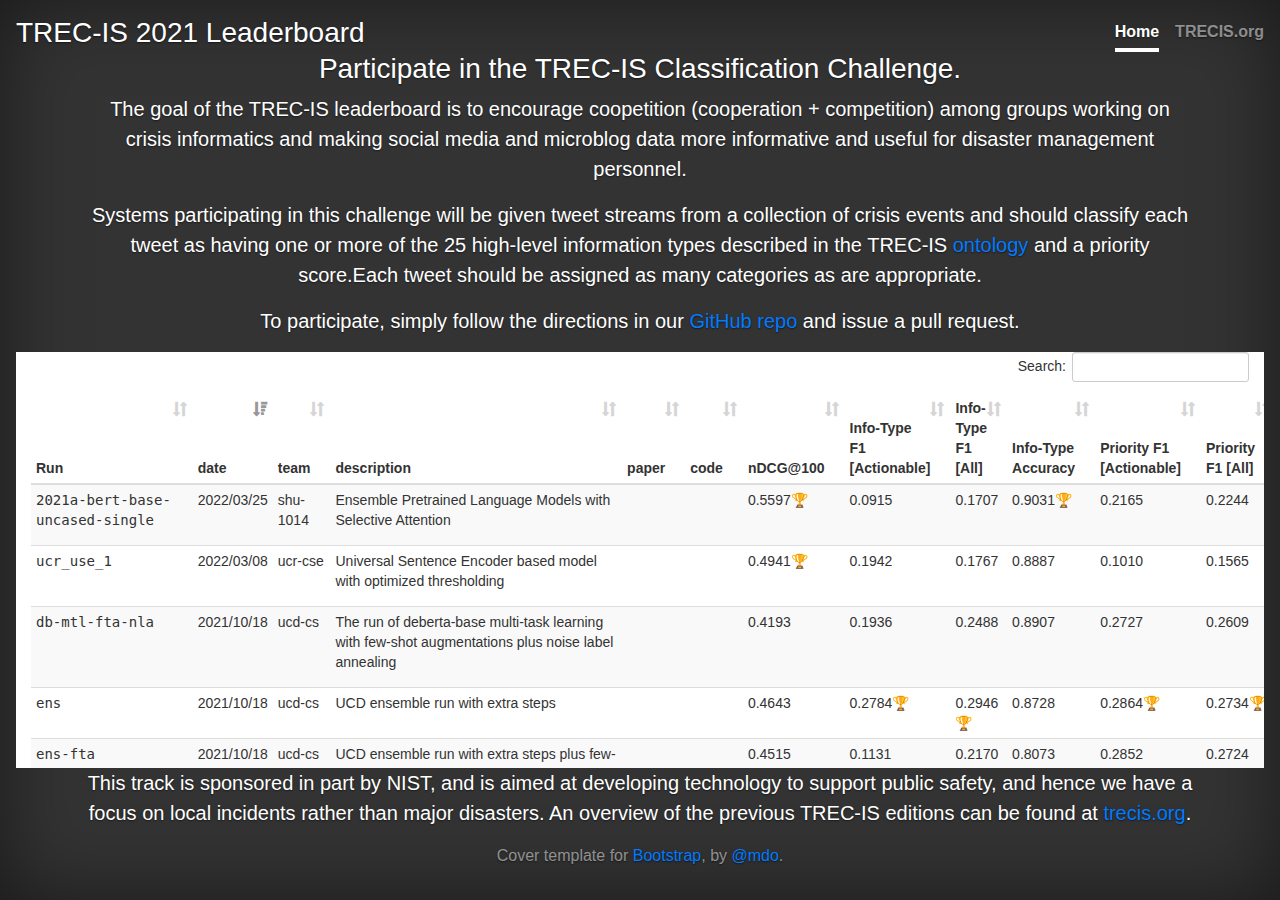
<file: index.html>
<!doctype html>
<html lang="en">
  <head>
    <meta charset="utf-8">
    <meta name="viewport" content="width=device-width, initial-scale=1, shrink-to-fit=no">
    <meta name="description" content="">
    <meta name="author" content="Cody Buntain, Richard McCreadie, and Ian Soboroff">
    <meta name="generator" content="Hugo 0.80.0">
    <title>Incident Streams 2021</title>

    <link rel="canonical" href="https://getbootstrap.com/docs/4.6/examples/cover/">

    

    <!-- Bootstrap core CSS -->
<link href="assets/dist/css/bootstrap.min.css" rel="stylesheet">



    <style>
      .bd-placeholder-img {
        font-size: 1.125rem;
        text-anchor: middle;
        -webkit-user-select: none;
        -moz-user-select: none;
        -ms-user-select: none;
        user-select: none;
      }

      @media (min-width: 768px) {
        .bd-placeholder-img-lg {
          font-size: 3.5rem;
        }
      }
    </style>

    
    <!-- Custom styles for this template -->
    <link href="cover.css" rel="stylesheet">
  </head>
  <body class="text-center">
        
    <div class="cover-container d-flex w-100 h-100 p-3 mx-auto flex-column">
      <header class="masthead mb-auto">
        <div class="inner">
          <h3 class="masthead-brand">TREC-IS 2021 Leaderboard</h3>
          <nav class="nav nav-masthead justify-content-center">
            <a class="nav-link active" href="#">Home</a>
            <a class="nav-link" href="http://trecis.org">TRECIS.org</a>
          </nav>
        </div>
      </header>

      <main role="main" class="inner cover">
        <h3 class="cover-heading">Participate in the TREC-IS Classification Challenge.</h3>
        <div class="container">
          <p class="lead">The goal of the TREC-IS leaderboard is to encourage coopetition (cooperation + competition) among groups working on crisis informatics and making social media and microblog data more informative and useful for disaster management personnel.</p>
          <p class="lead">Systems participating in this challenge will be given tweet streams from a collection of crisis events and should classify each tweet as having one or more of the 25 high-level information types described in the TREC-IS <a href="http://dcs.gla.ac.uk/~richardm/TREC_IS/2021/2021A/TREC%202021-A%20Incident%20Streams%20Track.pdf">ontology</a> and a priority score.Each tweet should be assigned as many categories as are appropriate.</p>
          <p class="lead">To participate, simply follow the directions in our <a href="https://github.com/trecis/trecis.github.io">GitHub repo</a> and issue a pull request.</p>
        </div>
      </main>

      <iframe src="leaderboard/index.html" title="Leaderboard" width="100%" height="512" border="0" frameBorder="0"></iframe>

      <main class="inner cover">
        <div class="container">
          <p class="lead">This track is sponsored in part by NIST, and is aimed at developing technology to support public safety, and hence we have a focus on local incidents rather than major disasters. An overview of the previous TREC-IS editions can be found at <a href="http://trecis.org">trecis.org</a>.</p>
        </div>
      </main>

      <footer class="mastfoot mt-auto">
        <div class="inner">
          <p>Cover template for <a href="https://getbootstrap.com/">Bootstrap</a>, by <a href="https://twitter.com/mdo">@mdo</a>.</p>
        </div>
      </footer>
    </div>


    
  </body>
</html>
</file>
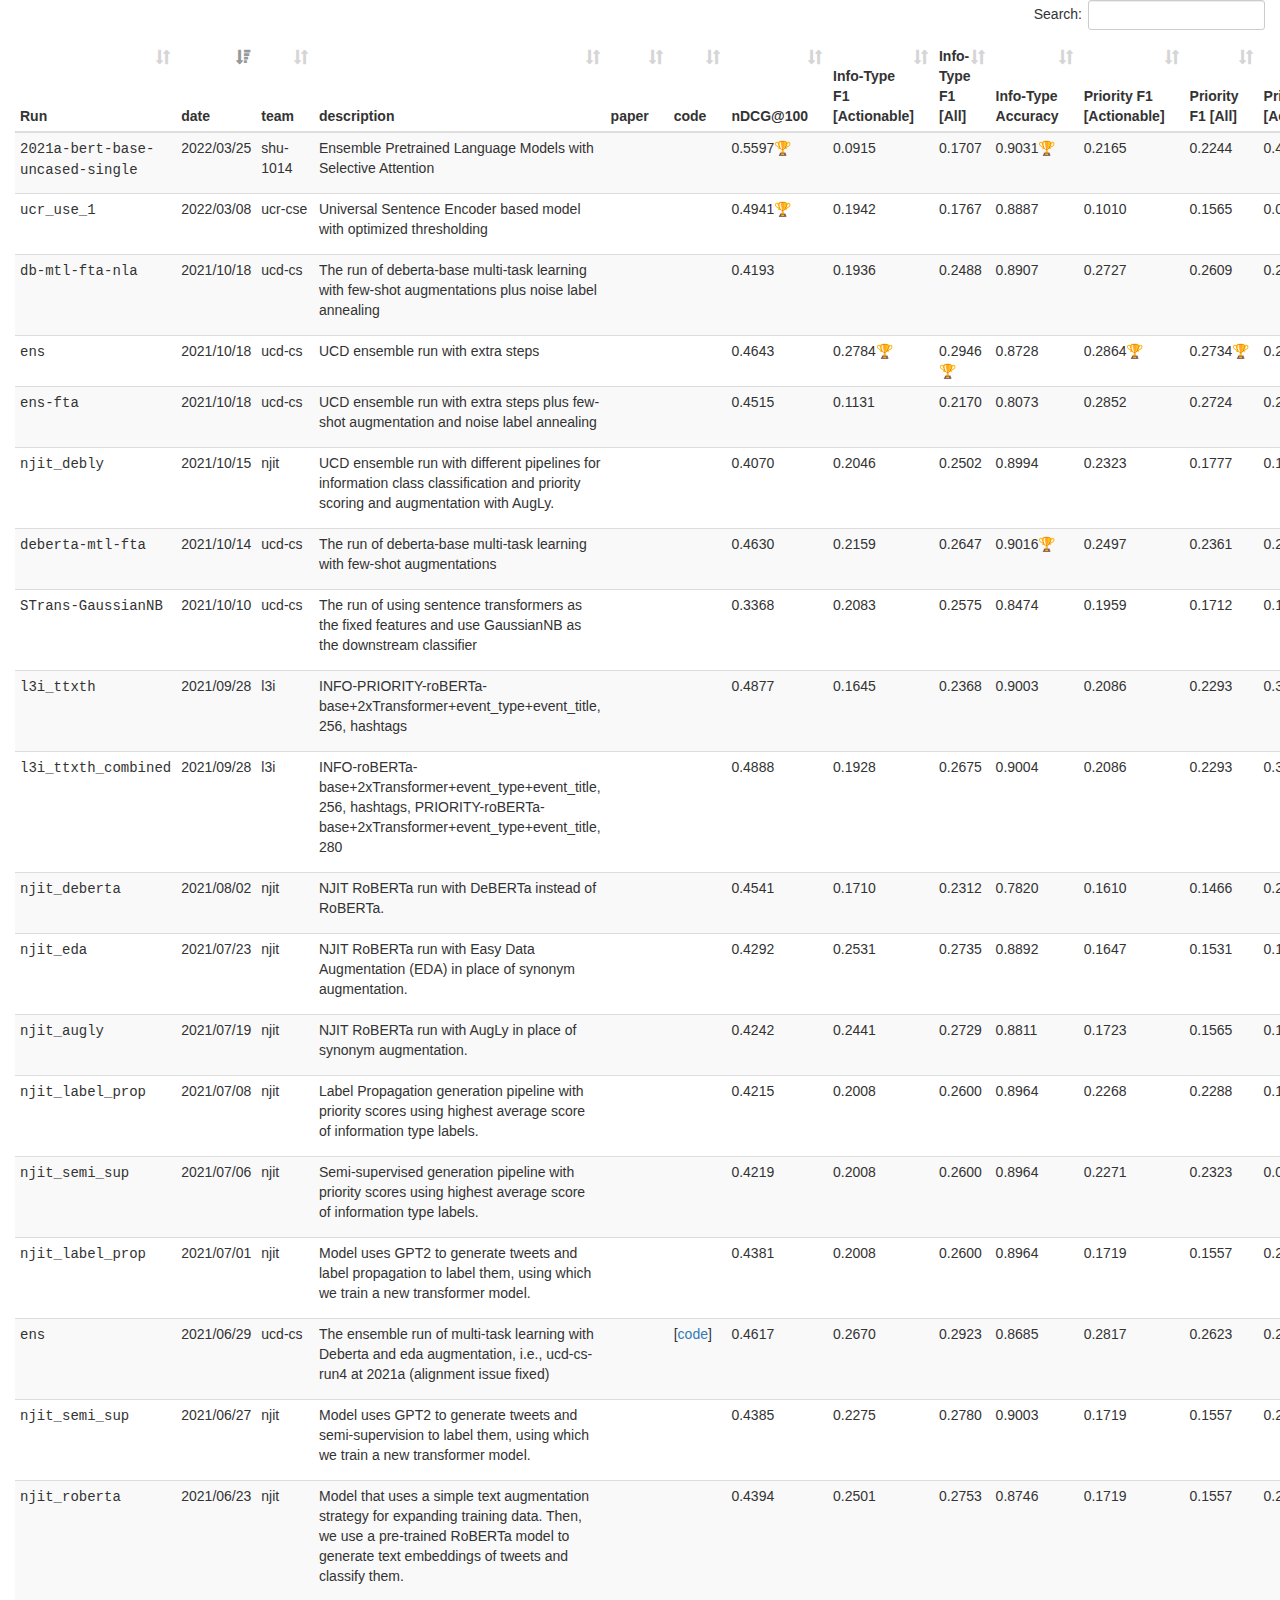
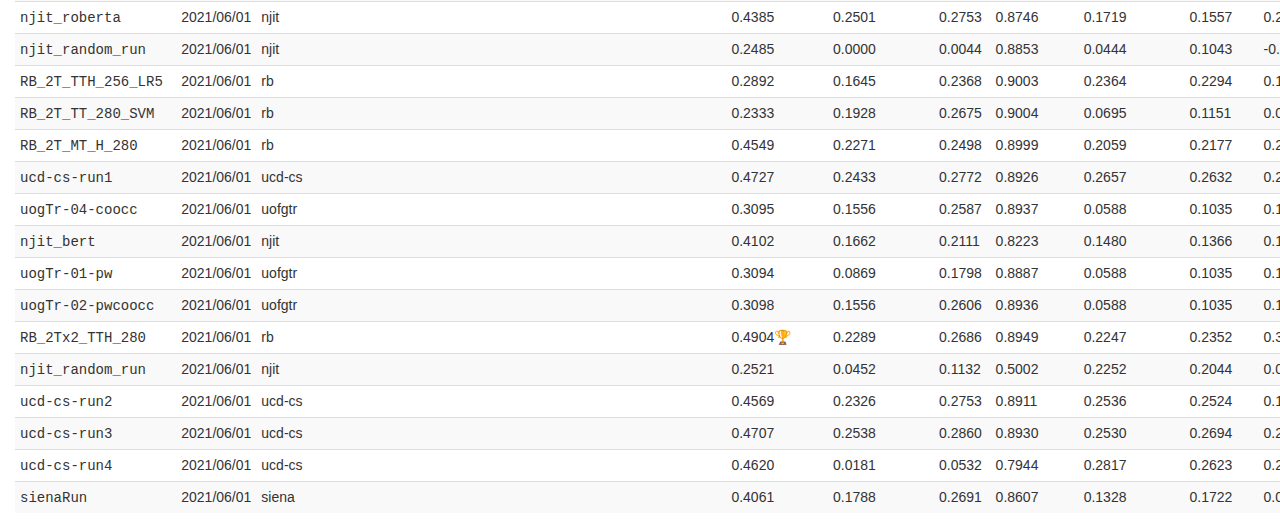
<file: leaderboard/index.html>
<!DOCTYPE html>
<html lang="en">
  <head>
    <meta charset="utf-8">
    <meta http-equiv="X-UA-Compatible" content="IE=edge">
    <meta name="viewport" content="width=device-width, initial-scale=1">
    <!-- The above 3 meta tags *must* come first in the head; any other head content must come *after* these tags -->
    <title>TREC-IS Leaderboard</title>
    <meta name="author" content="Derek Eder">
    <meta content="Display any CSV file as a searchable, filterable, pretty HTML table" />

    <!-- Bootstrap core CSS -->
    <link href="csv-to-html/css/bootstrap.min.css" rel="stylesheet">
    <link href="csv-to-html/css/dataTables.bootstrap.css" rel="stylesheet">

    <!-- HTML5 shim and Respond.js for IE8 support of HTML5 elements and media queries -->
    <!--[if lt IE 9]>
      <script type="text/javascript" src="https://oss.maxcdn.com/html5shiv/3.7.2/html5shiv.min.js"></script>
      <script type="text/javascript" src="https://oss.maxcdn.com/respond/1.4.2/respond.min.js"></script>
    <![endif]-->
  </head>

  <body>
    <div class="container-fluid">

      <div id="table-container"></div>

    </div><!-- /.container -->

    <!--footer class='footer'>
      <div class='container-fluid'>
        <hr />
        <p class='pull-right'><a href='https://github.com/derekeder/csv-to-html-table'>CSV to HTML Table</a> by <a href='http://derekeder.com'>Derek Eder</a></p>
      </div>
    </footer-->

    <!-- Bootstrap core JavaScript
    ================================================== -->
    <!-- Placed at the end of the document so the pages load faster -->
    <script type="text/javascript" src="csv-to-html/js/jquery.min.js"></script>
    <script type="text/javascript" src="csv-to-html/js/bootstrap.min.js"></script>
    <script type="text/javascript" src="csv-to-html/js/jquery.csv.min.js"></script>
    <script type="text/javascript" src="csv-to-html/js/jquery.dataTables.min.js"></script>
    <script type="text/javascript" src="csv-to-html/js/dataTables.bootstrap.js"></script>
    <script type="text/javascript" src="csv-to-html/js/csv_to_html_table.js"></script>


    <script type="text/javascript">
      function id_format(s) {
        if (s)
          return "<tt>" + s.replace("-", "&#x2011;")+ "</tt>"; // replace with non-break space to make it look prettier
        else
          return "";
      }

      function description_format(s) {
        if (s)
          return "<p>" + s + "</p>";
        else
          return "";
      }

      function paper_link(link) {
        if (link)
          return "[<a href='" + link + "' target='_blank'>paper</a>]";
        else
          return "";
      }

      function code_link(link) {
        if (link)
          return "[<a href='" + link + "' target='_blank'>code</a>]";
        else
          return "";
      }

      function tweet_link(tweetid) {
        if (tweetid)
          return "[<a href=\"https://twitter.com/MSMarcoAI/status/" + tweetid + "\" target=\"_blank\">tweet</a>]";
        else
          return "";
      }

      CsvToHtmlTable.init({
        csv_path: "leaderboard.csv",
        element: "table-container", 
        allow_download: false,
        csv_options: {separator: ',', delimiter: '"'},
        datatables_options: {"paging": false, "order": [[1, 'desc']]},
        custom_formatting: [[0, id_format], [3, description_format], [4, paper_link], [5, code_link]]
      });
    </script>
  </body>
</html>
</file>
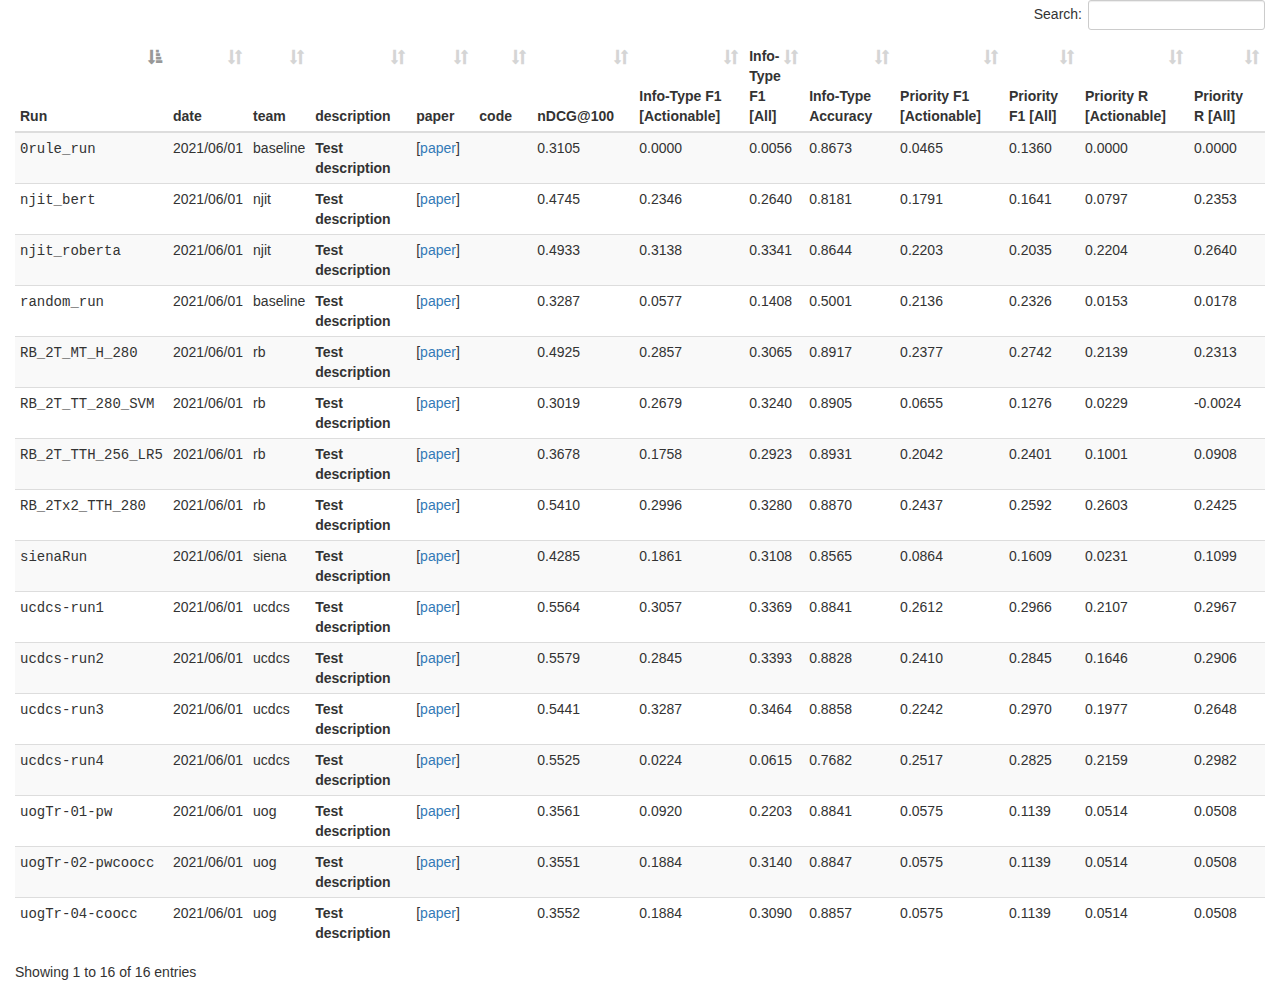
<file: leaderboard/leaderboard/index.html>
<!DOCTYPE html>
<html lang="en">
  <head>
    <meta charset="utf-8">
    <meta http-equiv="X-UA-Compatible" content="IE=edge">
    <meta name="viewport" content="width=device-width, initial-scale=1">
    <!-- The above 3 meta tags *must* come first in the head; any other head content must come *after* these tags -->
    <title>TREC-IS Leaderboard</title>
    <meta name="author" content="Derek Eder">
    <meta content="Display any CSV file as a searchable, filterable, pretty HTML table" />

    <!-- Bootstrap core CSS -->
    <link href="csv-to-html/css/bootstrap.min.css" rel="stylesheet">
    <link href="csv-to-html/css/dataTables.bootstrap.css" rel="stylesheet">

    <!-- HTML5 shim and Respond.js for IE8 support of HTML5 elements and media queries -->
    <!--[if lt IE 9]>
      <script type="text/javascript" src="https://oss.maxcdn.com/html5shiv/3.7.2/html5shiv.min.js"></script>
      <script type="text/javascript" src="https://oss.maxcdn.com/respond/1.4.2/respond.min.js"></script>
    <![endif]-->
  </head>

  <body>
    <div class="container-fluid">

      <div id="table-container"></div>

    </div><!-- /.container -->

    <!--footer class='footer'>
      <div class='container-fluid'>
        <hr />
        <p class='pull-right'><a href='https://github.com/derekeder/csv-to-html-table'>CSV to HTML Table</a> by <a href='http://derekeder.com'>Derek Eder</a></p>
      </div>
    </footer-->

    <!-- Bootstrap core JavaScript
    ================================================== -->
    <!-- Placed at the end of the document so the pages load faster -->
    <script type="text/javascript" src="csv-to-html/js/jquery.min.js"></script>
    <script type="text/javascript" src="csv-to-html/js/bootstrap.min.js"></script>
    <script type="text/javascript" src="csv-to-html/js/jquery.csv.min.js"></script>
    <script type="text/javascript" src="csv-to-html/js/jquery.dataTables.min.js"></script>
    <script type="text/javascript" src="csv-to-html/js/dataTables.bootstrap.js"></script>
    <script type="text/javascript" src="csv-to-html/js/csv_to_html_table.js"></script>


    <script type="text/javascript">
      function id_format(s) {
        if (s)
          return "<tt>" + s.replace("-", "&#x2011;")+ "</tt>"; // replace with non-break space to make it look prettier
        else
          return "";
      }

      function description_format(s) {
        if (s)
          return "<b>" + s + "</b>";
        else
          return "";
      }

      function paper_link(link) {
        if (link)
          return "[<a href='" + link + "' target='_blank'>paper</a>]";
        else
          return "";
      }

      function code_link(link) {
        if (link)
          return "[<a href='" + link + "' target='_blank'>code</a>]";
        else
          return "";
      }

      function tweet_link(tweetid) {
        if (tweetid)
          return "[<a href=\"https://twitter.com/MSMarcoAI/status/" + tweetid + "\" target=\"_blank\">tweet</a>]";
        else
          return "";
      }

      CsvToHtmlTable.init({
        csv_path: "leaderboard.csv",
        element: "table-container", 
        allow_download: false,
        csv_options: {separator: ',', delimiter: '"'},
        datatables_options: {"paging": false},
        custom_formatting: [[0, id_format], [3, description_format], [4, paper_link], [5, code_link]]
      });
    </script>
  </body>
</html>
</file>
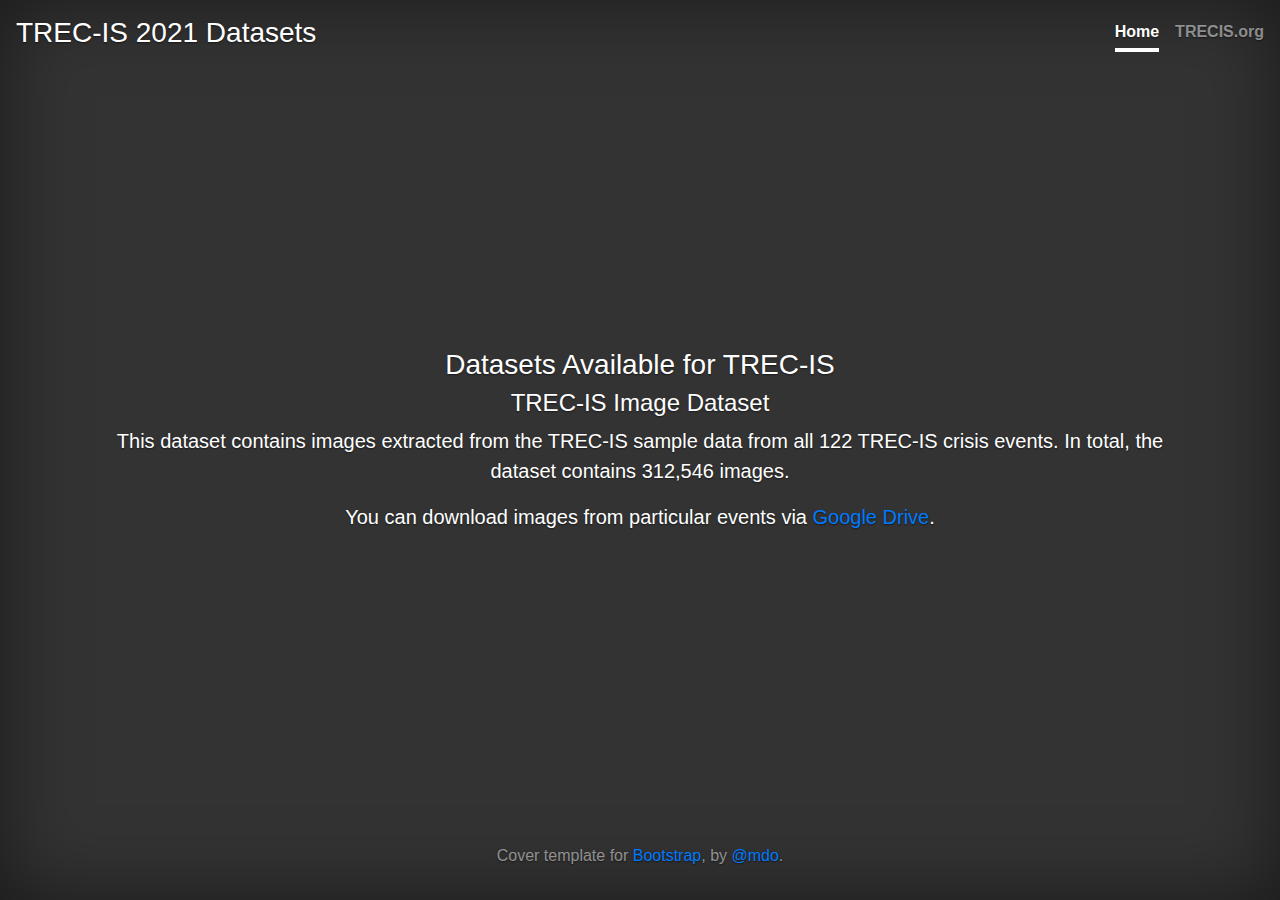
<file: datasets.html>
<!doctype html>
<html lang="en">
  <head>
    <meta charset="utf-8">
    <meta name="viewport" content="width=device-width, initial-scale=1, shrink-to-fit=no">
    <meta name="description" content="">
    <meta name="author" content="Cody Buntain, Richard McCreadie, and Ian Soboroff">
    <meta name="generator" content="Hugo 0.80.0">
    <title>Incident Streams 2021 -- Datasets</title>

    <link rel="canonical" href="https://getbootstrap.com/docs/4.6/examples/cover/">

    

    <!-- Bootstrap core CSS -->
<link href="assets/dist/css/bootstrap.min.css" rel="stylesheet">



    <style>
      .bd-placeholder-img {
        font-size: 1.125rem;
        text-anchor: middle;
        -webkit-user-select: none;
        -moz-user-select: none;
        -ms-user-select: none;
        user-select: none;
      }

      @media (min-width: 768px) {
        .bd-placeholder-img-lg {
          font-size: 3.5rem;
        }
      }
    </style>

    
    <!-- Custom styles for this template -->
    <link href="cover.css" rel="stylesheet">
  </head>
  <body class="text-center">
        
    <div class="cover-container d-flex w-100 h-100 p-3 mx-auto flex-column">
      <header class="masthead mb-auto">
        <div class="inner">
          <h3 class="masthead-brand">TREC-IS 2021 Datasets</h3>
          <nav class="nav nav-masthead justify-content-center">
            <a class="nav-link active" href="#">Home</a>
            <a class="nav-link" href="http://trecis.org">TRECIS.org</a>
          </nav>
        </div>
      </header>

      <main role="main" class="inner cover">
        <h3 class="cover-heading">Datasets Available for TREC-IS</h3>
        <div class="container">
          <h4>TREC-IS Image Dataset</h4>
          <p class="lead">This dataset contains images extracted from the TREC-IS sample data from all 122 TREC-IS crisis events. In total, the dataset contains 312,546 images.</p>
          <p class="lead">You can download images from particular events via <a href="https://drive.google.com/drive/folders/1pfWTPZ1Qa14KlEh2MtAdZZwq4k74Ys3c?usp=sharing">Google Drive</a>.</p>
        </div>
      </main>


      <footer class="mastfoot mt-auto">
        <div class="inner">
          <p>Cover template for <a href="https://getbootstrap.com/">Bootstrap</a>, by <a href="https://twitter.com/mdo">@mdo</a>.</p>
        </div>
      </footer>
    </div>


    
  </body>
</html>
</file>
<file: cover.css>
/*
 * Globals
 */

/* Links */
/*
a,
a:focus,
a:hover {
  color: #fff;
}
*/

/* Custom default button */
.btn-secondary,
.btn-secondary:hover,
.btn-secondary:focus {
  color: #333;
  text-shadow: none; /* Prevent inheritance from `body` */
  background-color: #fff;
  border: .05rem solid #fff;
}


/*
 * Base structure
 */

html,
body {
  height: 100%;
  background-color: #333;
}

body {
  display: -ms-flexbox;
  display: flex;
  color: #fff;
  text-shadow: 0 .05rem .1rem rgba(0, 0, 0, .5);
  box-shadow: inset 0 0 5rem rgba(0, 0, 0, .5);
}

.cover-container {
  max-width: 128em;
}


/*
 * Header
 */
.masthead {
  margin-bottom: 2rem;
}

.masthead-brand {
  margin-bottom: 0;
}

.nav-masthead .nav-link {
  padding: .25rem 0;
  font-weight: 700;
  color: rgba(255, 255, 255, .5);
  background-color: transparent;
  border-bottom: .25rem solid transparent;
}

.nav-masthead .nav-link:hover,
.nav-masthead .nav-link:focus {
  border-bottom-color: rgba(255, 255, 255, .25);
}

.nav-masthead .nav-link + .nav-link {
  margin-left: 1rem;
}

.nav-masthead .active {
  color: #fff;
  border-bottom-color: #fff;
}

@media (min-width: 48em) {
  .masthead-brand {
    float: left;
  }
  .nav-masthead {
    float: right;
  }
}


/*
 * Cover
 */
.cover {
  padding: 0 1.5rem;
}
.cover .btn-lg {
  padding: .75rem 1.25rem;
  font-weight: 700;
}


/*
 * Footer
 */
.mastfoot {
  color: rgba(255, 255, 255, .5);
}
</file>
